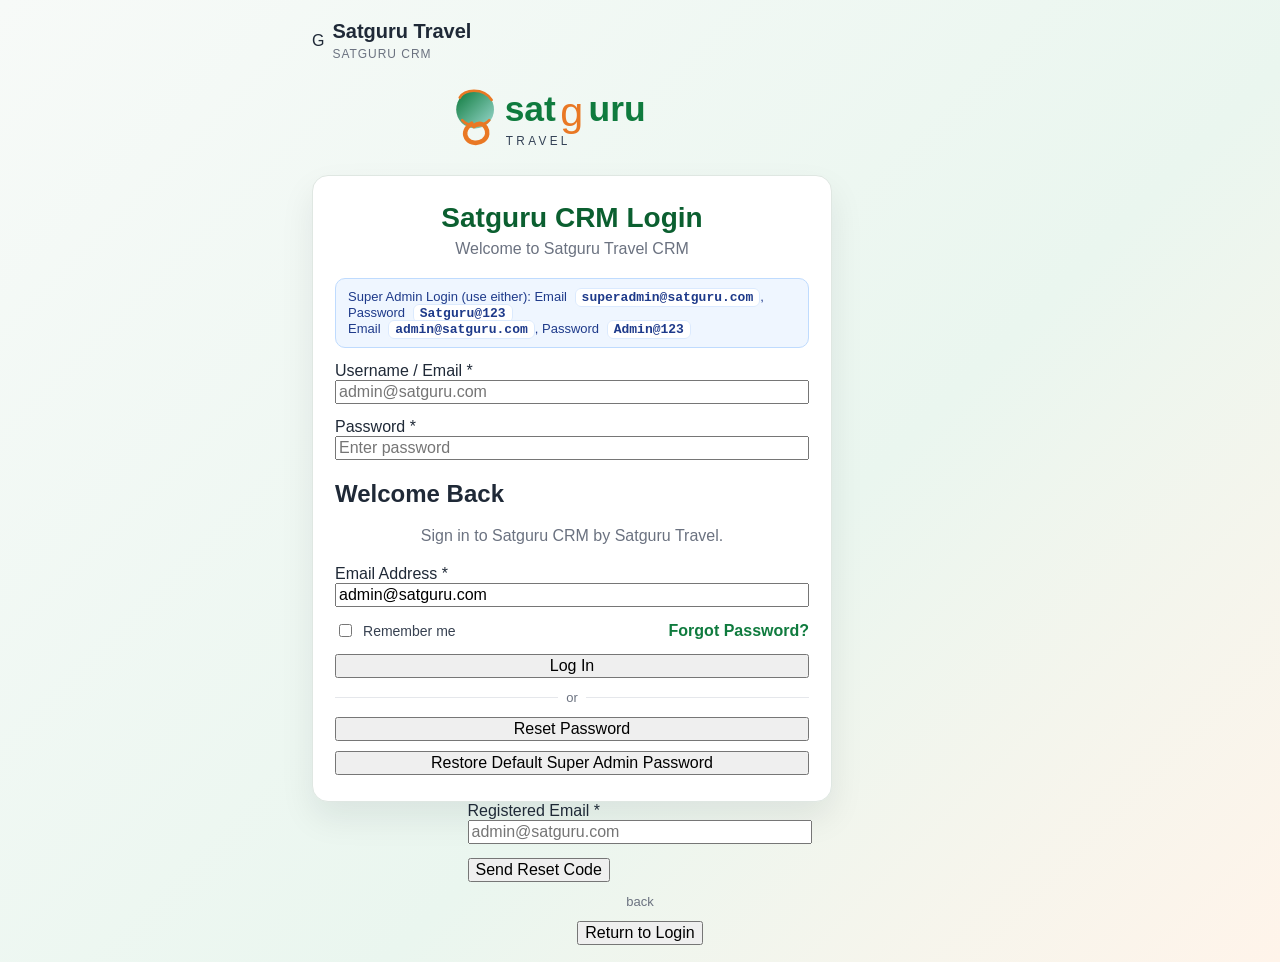
<file: index.html>
<!DOCTYPE html>
<html lang="en">
<head>
  <meta charset="UTF-8" />
  <meta name="viewport" content="width=device-width, initial-scale=1.0" />
  <title>Satguru CRM Login</title>
  <link rel="stylesheet" href="assets/styles.css" />
  <style>
    :root{color-scheme:light}
    body{
      min-height:100vh;
      margin:0;
      display:grid;
      place-items:center;
      padding:20px;
      background:linear-gradient(135deg,#f7faf8,#eaf6ef 60%,#fff4ea);
    }
    .auth-wrap{width:min(520px,100%)}
    .logo-wrap{display:grid;place-items:center;margin-bottom:18px}
    .logo-wrap img{max-width:260px;width:100%;height:auto}
    .auth-card{
      background:#fff;
      border:1px solid #dfe7e2;
      border-radius:16px;
      padding:26px 22px;
      box-shadow:0 16px 34px rgba(15,23,42,.08);
    }
    .auth-card h1{margin:0 0 6px;font-size:28px;color:#0b5f30;text-align:center}
    .auth-card p{margin:0 0 20px;color:var(--muted);text-align:center}
    .form-group{margin-bottom:14px}
    .input{width:100%}
    .row-between{display:flex;align-items:center;justify-content:space-between;gap:10px;flex-wrap:wrap;margin-bottom:14px}
    .remember-wrap{display:flex;align-items:center;gap:8px;color:#374151;font-size:14px}
    .link-btn{background:none;border:none;color:#0f7b3e;cursor:pointer;padding:0;font-weight:600}
    .auth-card .primary-btn,.auth-card .ghost-btn{width:100%}
    .status-box{
      margin:12px 0;
      border-radius:10px;
      padding:10px 12px;
      font-size:13px;
      display:none;
    }
    .status-box.error{display:block;background:#fef2f2;border:1px solid #fecaca;color:#b91c1c}
    .status-box.success{display:block;background:#ecfdf3;border:1px solid #bbf7d0;color:#166534}
    .creds-box{
      margin:0 0 14px;
      border-radius:10px;
      padding:10px 12px;
      font-size:13px;
      background:#eff6ff;
      border:1px solid #bfdbfe;
      color:#1e3a8a;
    }
    .creds-box code{
      font-weight:700;
      background:#fff;
      border:1px solid #dbeafe;
      border-radius:6px;
      padding:1px 6px;
      margin-left:4px;
    }
    .divider{display:flex;align-items:center;gap:8px;color:#6b7280;font-size:13px;margin:12px 0}
    .divider::before,.divider::after{content:"";height:1px;flex:1;background:#e5e7eb}
    .hidden{display:none}
    .rule-list{margin:10px 0 0;padding-left:16px;color:#6b7280;font-size:12px}
    @media (max-width:560px){
      body{padding:12px}
      .auth-card{padding:20px 14px}
      .auth-card h1{font-size:24px}
    }
  </style>
</head>
<body>
  <div class="login-shell">
    <section class="login-left">
      <div class="brand" style="margin-bottom:20px">
        <div class="brand-mark">G</div>
        <div class="brand-copy">
          <h1>Satguru Travel</h1>
          <p>Satguru CRM</p>
        </div>
      </div>
  <main class="auth-wrap">
    <div class="logo-wrap">
      <img src="assets/satguru-travel-logo.svg" alt="Satguru Travel full logo" />
    </div>

    <section class="auth-card" id="loginCard">
      <h1>Satguru CRM Login</h1>
      <p>Welcome to Satguru Travel CRM</p>

      <div id="loginStatus" class="status-box"></div>
      <div class="creds-box">
        Super Admin Login (use either):
        <span>Email <code>superadmin@satguru.com</code></span>,
        <span>Password <code>Satguru@123</code></span><br/>
        <span>Email <code>admin@satguru.com</code></span>,
        <span>Password <code>Admin@123</code></span>
      </div>

      <form id="loginForm" novalidate>
        <div class="form-group">
          <label for="loginEmail">Username / Email <span class="required">*</span></label>
          <input class="input" id="loginEmail" name="email" type="email" placeholder="admin@satguru.com" required />
        </div>

        <div class="form-group">
          <label for="loginPassword">Password <span class="required">*</span></label>
          <input class="input" id="loginPassword" name="password" type="password" placeholder="Enter password" required />
        </div>

    <section class="login-right">
      <div class="login-card">
        <h2>Welcome Back</h2>
        <p>Sign in to Satguru CRM by Satguru Travel.</p>

        <form id="loginForm" action="home.html" method="get" novalidate>
          <div class="form-group">
            <label>Email Address <span class="required">*</span></label>
            <input class="input" type="email" value="admin@satguru.com" required />
          </div>
        <div class="row-between">
          <label class="remember-wrap"><input type="checkbox" id="rememberMe" /> Remember me</label>
          <button class="link-btn" type="button" id="forgotToggle">Forgot Password?</button>
        </div>

        <button class="primary-btn" type="submit">Log In</button>
      </form>

      <div class="divider">or</div>
      <button class="ghost-btn" type="button" id="showResetBtn">Reset Password</button>
      <button class="ghost-btn" type="button" id="restoreDefaultBtn" style="margin-top:10px">Restore Default Super Admin Password</button>
    </section>

    <section class="auth-card hidden" id="forgotCard">
      <h1>Forgot Password</h1>
      <p>Recover your Satguru CRM account securely.</p>
      <div id="forgotStatus" class="status-box"></div>

        <div class="small-note">Satguru CRM · Satguru Travel</div>
      </div>
      <form id="forgotEmailForm" novalidate>
        <div class="form-group">
          <label for="forgotEmail">Registered Email <span class="required">*</span></label>
          <input class="input" id="forgotEmail" type="email" placeholder="admin@satguru.com" required />
        </div>
        <button class="primary-btn" type="submit">Send Reset Code</button>
      </form>

      <form id="resetPasswordForm" class="hidden" novalidate style="margin-top:14px">
        <div class="form-group">
          <label for="resetCode">Reset Code <span class="required">*</span></label>
          <input class="input" id="resetCode" type="text" placeholder="Enter 6-digit code" maxlength="6" required />
        </div>
        <div class="form-group">
          <label for="newPassword">New Password <span class="required">*</span></label>
          <input class="input" id="newPassword" type="password" placeholder="Create new password" required />
          <ul class="rule-list">
            <li>Minimum 8 characters</li>
            <li>At least 1 uppercase, 1 lowercase, 1 number, 1 special character</li>
          </ul>
        </div>
        <div class="form-group">
          <label for="confirmPassword">Confirm Password <span class="required">*</span></label>
          <input class="input" id="confirmPassword" type="password" placeholder="Confirm new password" required />
        </div>
        <button class="primary-btn" type="submit">Update Password</button>
      </form>

      <div class="divider">back</div>
      <button class="ghost-btn" type="button" id="backToLogin">Return to Login</button>
    </section>
  </div>
  <script>
    (function () {
      const form = document.getElementById('loginForm');
      if (!form) return;
      form.addEventListener('submit', function (event) {
        const email = form.querySelector('input[type="email"]');
        const password = form.querySelector('input[type="password"]');
        const emailValue = (email?.value || '').trim();
        const passwordValue = (password?.value || '').trim();
        if (!emailValue || !passwordValue) {
          event.preventDefault();
          alert('Please enter both email and password to continue.');
          return;
        }
        event.preventDefault();
        window.location.href = 'home.html';
      });
    })();
  </main>

  <script>
    const SUPER_ADMIN = { email: 'superadmin@satguru.com', password: 'Satguru@123' };
    const LEGACY_ADMIN = { email: 'admin@satguru.com', password: 'Admin@123' };
    const state = { resetCode: '', resetUser: '', tempPassword: '' };

    const loginCard = document.getElementById('loginCard');
    const forgotCard = document.getElementById('forgotCard');
    const loginForm = document.getElementById('loginForm');
    const forgotEmailForm = document.getElementById('forgotEmailForm');
    const resetPasswordForm = document.getElementById('resetPasswordForm');

    const loginStatus = document.getElementById('loginStatus');
    const forgotStatus = document.getElementById('forgotStatus');

    const loginEmail = document.getElementById('loginEmail');
    const loginPassword = document.getElementById('loginPassword');
    const rememberMe = document.getElementById('rememberMe');

    const forgotEmail = document.getElementById('forgotEmail');
    const resetCode = document.getElementById('resetCode');
    const newPassword = document.getElementById('newPassword');
    const confirmPassword = document.getElementById('confirmPassword');

    function showStatus(el, type, message) {
      el.className = `status-box ${type}`;
      el.textContent = message;
    }

    function clearStatus(el) {
      el.className = 'status-box';
      el.textContent = '';
    }

    function openForgot() {
      clearStatus(loginStatus);
      clearStatus(forgotStatus);
      loginCard.classList.add('hidden');
      forgotCard.classList.remove('hidden');
      forgotEmail.focus();
    }

    function openLogin() {
      clearStatus(loginStatus);
      clearStatus(forgotStatus);
      forgotCard.classList.add('hidden');
      loginCard.classList.remove('hidden');
      resetPasswordForm.classList.add('hidden');
      forgotEmailForm.reset();
      resetPasswordForm.reset();
      state.resetCode = '';
      state.resetUser = '';
      state.tempPassword = '';
      loginEmail.focus();
    }

    function isValidPasswordFormat(value) {
      return /^(?=.*[a-z])(?=.*[A-Z])(?=.*\d)(?=.*[^A-Za-z0-9]).{8,}$/.test(value);
    }

    function allowedEmails() {
      return [SUPER_ADMIN.email, LEGACY_ADMIN.email];
    }

    function allowedPasswords() {
      return [getStoredPassword(), SUPER_ADMIN.password, LEGACY_ADMIN.password];
    }

    function getStoredPassword() {
      return localStorage.getItem('satguruPassword') || SUPER_ADMIN.password;
    }

    function setRememberPreference() {
      if (rememberMe.checked) {
        localStorage.setItem('rememberEmail', loginEmail.value.trim().toLowerCase());
      } else {
        localStorage.removeItem('rememberEmail');
      }
    }

    function bootRememberedLogin() {
      const remembered = localStorage.getItem('rememberEmail');
      if (remembered) {
        loginEmail.value = remembered;
        rememberMe.checked = true;
        return;
      }
      loginEmail.value = SUPER_ADMIN.email;
    }

    loginForm.addEventListener('submit', (event) => {
      event.preventDefault();
      clearStatus(loginStatus);

      const email = loginEmail.value.trim().toLowerCase();
      const password = loginPassword.value;

      if (!email || !password) {
        showStatus(loginStatus, 'error', 'Please enter both email and password.');
        return;
      }

      const emailAllowed = allowedEmails().includes(email);
      const passwordAllowed = allowedPasswords().includes(password);
      if (!emailAllowed || !passwordAllowed) {
        showStatus(loginStatus, 'error', 'Invalid credentials. Check username/password and try again.');
        return;
      }

      setRememberPreference();
      showStatus(loginStatus, 'success', 'Login successful. Redirecting to dashboard...');
      setTimeout(() => { window.location.href = 'home.html'; }, 500);
    });

    forgotEmailForm.addEventListener('submit', (event) => {
      event.preventDefault();
      clearStatus(forgotStatus);

      const email = forgotEmail.value.trim().toLowerCase();
      if (!email) {
        showStatus(forgotStatus, 'error', 'Please provide your registered email address.');
        return;
      }
      if (!/^[^\s@]+@[^\s@]+\.[^\s@]+$/.test(email)) {
        showStatus(forgotStatus, 'error', 'Email format is invalid. Please enter a valid email.');
        return;
      }
      if (!allowedEmails().includes(email)) {
        showStatus(forgotStatus, 'error', 'No active CRM account found for this email.');
        return;
      }

      state.resetUser = email;
      state.resetCode = '123456';
      state.tempPassword = `Tmp@${Math.floor(1000 + Math.random() * 9000)}`;
      resetPasswordForm.classList.remove('hidden');
      showStatus(
        forgotStatus,
        'success',
        `Password reset link has been sent from crm.marketing@satgurutravel.com with temporary password ${state.tempPassword}. Demo reset code: 123456.`
      );
      resetCode.focus();
    });

    resetPasswordForm.addEventListener('submit', (event) => {
      event.preventDefault();
      clearStatus(forgotStatus);

      const code = resetCode.value.trim();
      const pass = newPassword.value;
      const confirm = confirmPassword.value;

      if (!state.resetUser) {
        showStatus(forgotStatus, 'error', 'Please request a reset code first.');
        return;
      }
      if (!code || code.length !== 6) {
        showStatus(forgotStatus, 'error', 'Reset code must be exactly 6 digits.');
        return;
      }
      if (code !== state.resetCode) {
        showStatus(forgotStatus, 'error', 'Invalid reset code. Please check and try again.');
        return;
      }
      if (!isValidPasswordFormat(pass)) {
        showStatus(forgotStatus, 'error', 'Password format is invalid. Follow all password rules.');
        return;
      }
      if (pass !== confirm) {
        showStatus(forgotStatus, 'error', 'New password and confirm password do not match.');
        return;
      }

      localStorage.setItem('satguruPassword', pass);
      showStatus(forgotStatus, 'success', 'Password updated successfully. You can now log in.');
      setTimeout(openLogin, 800);
    });

    document.getElementById('forgotToggle').addEventListener('click', openForgot);
    document.getElementById('showResetBtn').addEventListener('click', openForgot);
    document.getElementById('backToLogin').addEventListener('click', openLogin);
    document.getElementById('restoreDefaultBtn').addEventListener('click', () => {
      localStorage.setItem('satguruPassword', SUPER_ADMIN.password);
      loginEmail.value = SUPER_ADMIN.email;
      loginPassword.value = SUPER_ADMIN.password;
      showStatus(loginStatus, 'success', 'Default Super Admin credential restored.');
    });

    bootRememberedLogin();
    loginEmail.focus();
  </script>
</body>
</html>
</file>
<file: assets/styles.css>
:root {
  --sidebar-width: 280px;
  --sidebar-collapsed: 88px;

  --bg: #f7faf8;
  --surface: #ffffff;
  --surface-soft: #f8fbf8;
  --text: #1f2937;
  --muted: #6b7280;
  --line: #e5e7eb;
  --line-strong: #cbd5cf;

  --primary: #0f7b3e;
  --primary-dark: #0b5f30;
  --primary-soft: #eaf6ef;

  --success: #15803d;
  --warning: #f47c20;
  --danger: #dc2626;

  --navy: #f3f8f4;
  --navy-2: #eaf6ef;

  --shadow: 0 12px 32px rgba(15,23,42,.08);
  --radius-xl: 22px;
  --radius-lg: 18px;
  --radius-md: 14px;
  --radius-sm: 12px;
}

*{box-sizing:border-box}
html,body{margin:0;padding:0;font-family:Inter,Arial,sans-serif;color:var(--text);background:var(--bg);overflow-x:hidden}
body{-webkit-text-size-adjust:100%;text-size-adjust:100%}
a{text-decoration:none;color:inherit}
button,input,select,textarea{font:inherit}

.app{display:flex;min-height:100vh}

.sidebar{
  position:fixed;
  left:0;
  top:0;
  bottom:0;
  width:var(--sidebar-width);
  background:linear-gradient(180deg,#eff6f1 0%,#f7faf8 100%);
  color:#1f2937;
  padding:14px 12px 16px;
  overflow:hidden;
  transition:width .2s ease, transform .2s ease;
  z-index:40;
}
.sidebar.collapsed{width:var(--sidebar-collapsed)}
.sidebar.collapsed .brand-copy,
.sidebar.collapsed .nav-label,
.sidebar.collapsed .footer-user-copy,
.sidebar.collapsed .sidebar-section-title{display:none}
.sidebar.collapsed .nav-link{justify-content:center}
.sidebar.collapsed .nav-icon{margin-right:0}

.sidebar-header{
  min-height:86px;
  display:flex;
  align-items:center;
  padding:8px 6px;
}
.brand{
  display:flex;
  align-items:center;
  gap:8px;
  width:100%;
}
.brand-logo{
  width:152px;
  max-width:100%;
  height:42px;
  object-fit:contain;
  display:block;
}
.brand-logo-fallback{
  display:none;
  font-size:26px;
  line-height:1;
  font-weight:800;
  letter-spacing:.01em;
  color:#0f7b3e;
}
.brand-copy h1{font-size:20px;margin:0 0 4px}
.brand-copy p{
  margin:0;
  color:#6b7280;
  font-size:12px;
  text-transform:uppercase;
  letter-spacing:.08em;
.brand-copy{
  display:flex;
  flex-direction:column;
  align-items:center;
  justify-content:center;
  flex:1;
  text-align:center;
}
.brand-copy h1{font-size:20px;margin:4px 0 0;line-height:1.1;color:#1f2937}
.sidebar-toggle{
  margin-left:auto;
  width:38px;
  height:38px;
  border-radius:11px;
  border:1px solid var(--line);
  background:#f8fbf9;
  cursor:pointer;
  color:#1f2937;
}
.sidebar.collapsed .sidebar-toggle{margin-left:0}
.sidebar.collapsed .brand-mark{
  width:42px;
  height:42px;
  border-radius:14px;
  font-size:22px;
.sidebar.collapsed .brand-copy{display:none}
.sidebar.collapsed .sidebar-header{justify-content:center}

.sidebar-modules{
  margin-top:10px;
  height:calc(100vh - 124px);
  overflow:auto;
  border-right:1px solid #dfe7e2;
  padding-right:8px;
  scrollbar-width:thin;
  scrollbar-color:#9aa7a0 #eef4ef;
}
.sidebar-modules::-webkit-scrollbar{width:8px}
.sidebar-modules::-webkit-scrollbar-thumb{
  background:#9aa7a0;
  border-radius:10px;
}
.sidebar-modules::-webkit-scrollbar-track{
  background:#eef4ef;
}
.sidebar-section{margin-top:10px}
.sidebar-section + .sidebar-section{margin-top:4px}
.sidebar-section-title{
  font-size:11px;
  text-transform:uppercase;
  letter-spacing:.1em;
  color:#6b7280;
  margin:0 0 6px 8px;
}

.nav{display:grid;gap:2px}
.nav-link{
  display:flex;
  align-items:center;
  gap:10px;
  padding:8px 10px;
  border-radius:14px;
  color:#374151;
  border:1px solid transparent;
  position:relative;
}
.nav-link:hover{background:#eaf4ee}
.nav-link.active{
  background:linear-gradient(90deg,#dff2e7,#eef8f2);
  border-color:#b1dcbf;
  color:#0b5f30;
  box-shadow:0 10px 20px rgba(15,123,62,.14);
}
.nav-icon{
  width:32px;
  height:32px;
  border-radius:10px;
  background:#ffffff;
  border:1px solid var(--line);
  display:flex;
  align-items:center;
  justify-content:center;
  flex:0 0 auto;
}
.nav-label{
  font-size:15px;
  font-weight:600;
  white-space:nowrap;
  overflow:hidden;
  text-overflow:ellipsis;
}

.tooltip{
  position:absolute;
  left:72px;
  top:50%;
  transform:translateY(-50%);
  background:#111827;
  color:#fff;
  padding:8px 10px;
  border-radius:10px;
  font-size:12px;
  display:none;
  white-space:nowrap;
}
.sidebar.collapsed .nav-link:hover .tooltip{display:block}

.sidebar-footer{
  margin-top:10px;
  padding-top:14px;
  border-top:1px solid var(--line);
}
.footer-user{
  display:flex;
  align-items:center;
  gap:10px;
  background:#ffffff;
  padding:12px;
  border-radius:14px;
  margin-bottom:12px;
  border:1px solid var(--line);
}
.avatar{
  width:40px;
  height:40px;
  border-radius:50%;
  background:linear-gradient(135deg,#0f7b3e,#15803d);
  display:flex;
  align-items:center;
  justify-content:center;
  color:#fff;
  font-weight:700;
}
.footer-user-copy strong{display:block;font-size:14px}
.footer-user-copy span{font-size:12px;color:#6b7280}
.logout{
  width:100%;
  background:#ef4444;
  color:#fff;
  border:none;
  border-radius:12px;
  padding:12px;
  font-weight:700;
  cursor:pointer;
}

.main{
  margin-left:var(--sidebar-width);
  width:calc(100% - var(--sidebar-width));
  transition:.2s ease;
  margin-left:.2s ease,width:.2s ease;
}
.main.collapsed{
  margin-left:var(--sidebar-collapsed);
  width:calc(100% - var(--sidebar-collapsed));
}

.topbar{
  position:sticky;
  top:0;
  z-index:30;
  background:#fff;
  border-bottom:1px solid var(--line);
  box-shadow:0 4px 18px rgba(15,23,42,.05);
  height:76px;
  padding:0 20px;
  display:flex;
  justify-content:space-between;
  align-items:center;
  gap:20px;
}
.topbar-left{
  display:flex;
  align-items:center;
  gap:14px;
  min-width:0;
  flex:0 0 auto;
}
.topbar-center{
  flex:1 1 520px;
  min-width:280px;
}
.icon-btn{
  width:44px;
  height:44px;
  border-radius:14px;
  border:1px solid var(--line);
  background:#fff;
  display:flex;
  align-items:center;
  justify-content:center;
  font-size:16px;
  line-height:1;
  cursor:pointer;
  position:relative;
}
.mobile-sidebar-toggle{display:none}
.topbar-title h2{margin:0;font-size:24px}
.topbar-title p{
  margin:4px 0 0;
  color:var(--muted);
  font-size:14px;
  max-width:360px;
  white-space:nowrap;
  overflow:hidden;
  text-overflow:ellipsis;
}

.topbar-right{
  display:flex;
  align-items:center;
  gap:10px;
  flex-wrap:nowrap;
  min-width:0;
}
.topbar-right .icon-btn{font-size:14px}
.search-wrap{
  position:relative;
  min-width:220px;
  max-width:100%;
  flex:1 1 auto;
  min-width:420px;
  max-width:520px;
  flex:1 1 420px;
  display:flex;
  align-items:center;
  border:1px solid #d1d5db;
  border-radius:14px;
  background:#fff;
  height:46px;
}
.search-scope{
  min-width:145px;
  height:100%;
  border:none;
  border-right:1px solid var(--line);
  border-radius:14px 0 0 14px;
  padding:0 12px;
  background:transparent;
  color:#334155;
}
.search-wrap input{
  width:100%;
  height:100%;
  border:none;
  padding:0 38px 0 12px;
  background:transparent;
}
.search-wrap .left{display:none}
.search-wrap .clear-search{
  position:absolute;
  right:10px;
  top:9px;
  border:none;
  background:none;
  font-size:18px;
  color:var(--muted);
  cursor:pointer;
  display:none;
}
.search-wrap.has-value .clear-search{display:block}
.topbar-separator{margin-left:8px}
.topbar-right .create-btn{margin-left:2px}

.primary-btn,.secondary-btn,.ghost-btn,.danger-btn{
  min-height:44px;
  height:46px;
  border-radius:14px;
  padding:0 16px;
  border:none;
  cursor:pointer;
  font-weight:700;
}
.primary-btn{
  background:linear-gradient(90deg,var(--primary-dark),var(--primary));
  color:#fff;
}
.top-create-btn{
  background:linear-gradient(90deg,#f47c20,#fb923c);
}
.secondary-btn{background:#e2e8f0;color:var(--text)}
.ghost-btn{background:#fff;border:1px solid var(--line);color:var(--text)}
.danger-btn{background:#fee2e2;color:var(--danger)}

.dropdown-panel{
  position:absolute;
  right:0;
  top:54px;
  width:320px;
  background:#fff;
  border:1px solid var(--line);
  border-radius:18px;
  box-shadow:var(--shadow);
  display:none;
  overflow:hidden;
}
.dropdown-panel.open{display:block}
.panel-header{
  display:flex;
  justify-content:space-between;
  align-items:center;
  padding:14px 16px;
  border-bottom:1px solid var(--line);
}
.panel-body{padding:14px 16px;max-height:360px;overflow:auto}

.badge-count{
  position:absolute;
  top:-4px;
  right:-4px;
  min-width:20px;
  height:20px;
  border-radius:999px;
  background:#ea001e;
  color:#fff;
  font-size:11px;
  font-weight:700;
  display:flex;
  align-items:center;
  justify-content:center;
  padding:0 5px;
}
.notification-item{
  padding:12px;
  border:1px solid var(--line);
  border-radius:14px;
  margin-bottom:10px;
  background:#fff;
  display:flex;
  gap:10px;
}
.notification-item.unread{background:#f0f8ff}
.notification-meta{font-size:11px;color:var(--muted);margin-top:4px}
.notification-item.error{border-color:#fecaca}
.notification-item.warning{border-color:#fde68a}
.notification-item.success{border-color:#bbf7d0}

.profile-trigger{
  display:flex;
  align-items:center;
  justify-content:flex-start;
  gap:10px;
  border:1px solid var(--line);
  border-radius:16px;
  padding:8px 10px;
  background:#fff;
  cursor:pointer;
  min-width:170px;
}

.profile-copy{
  min-width:0;
  overflow:hidden;
  border-radius:18px;
  padding:8px 12px;
  background:#fff;
  cursor:pointer;
  width:auto;
  min-width:58px;
  max-width:180px;
  overflow:hidden;
  transition:all .2s ease;
}

.profile-copy{
  width:auto;
  opacity:1;
  white-space:nowrap;
}
.profile-arrow{color:var(--muted);font-size:12px}

.profile-copy strong{
  display:block;
  font-size:14px;
}

.profile-copy span{
  font-size:12px;
  color:var(--muted);
}
.profile-trigger .caret{color:var(--muted);font-size:12px}
.create-menu{
  width:240px;
}
.page{padding:24px}
.info-banner{
  background:#eaf6ef;
  border:1px solid #b7e4c7;
  padding:14px 16px;
  border-radius:16px;
  color:#0f5132;
  margin-bottom:20px;
}

.kpi-grid{
  display:grid;
  grid-template-columns:repeat(4,minmax(0,1fr));
  gap:18px;
  margin-bottom:24px;
}
.card{
  background:var(--surface);
  border:1px solid #edf2f7;
  border-radius:18px;
  box-shadow:var(--shadow);
  padding:20px;
}
.kpi-value{font-size:clamp(1.25rem,2vw + .6rem,1.9rem);font-weight:800;margin:8px 0;word-break:break-word}
.kpi-label{font-size:13px;color:var(--muted)}
.kpi-foot{font-size:12px;color:#475569}

.grid-2-1{display:grid;grid-template-columns:2fr 1fr;gap:20px}
.list{display:grid;gap:12px}
.list-item{
  background:var(--surface-soft);
  border:1px solid var(--line);
  border-radius:14px;
  padding:14px;
}
.quick-link{
  display:block;
  padding:16px;
  border:1px solid #cfe7d5;
  background:linear-gradient(135deg,#eef8f1,#ffffff);
  color:#0f5132;
  border-radius:16px;
  font-weight:700;
}

.module-head{
  display:flex;
  justify-content:space-between;
  align-items:flex-start;
  gap:16px;
  margin-bottom:20px;
  flex-wrap:wrap;
}
.module-head h3{margin:0 0 6px;font-size:22px}
.module-head p{margin:0;color:var(--muted)}
.module-actions{display:flex;align-items:center;gap:12px;flex-wrap:wrap}

.data-layout{display:grid;grid-template-columns:360px 1fr;gap:20px}
.form-section .section-title,.table-section .section-title{font-size:19px;font-weight:800;margin:0 0 6px}
.section-subtitle{font-size:14px;color:var(--muted);margin:0 0 18px}
.form-group{margin-bottom:14px}
.form-group label{display:block;font-size:13px;font-weight:700;margin-bottom:8px}
.required{color:#ea001e}
.input,.select,textarea{
  width:100%;
  border:1px solid var(--line-strong);
  border-radius:12px;
  background:#fff;
  padding:12px 14px;
  outline:none;
}
.input:focus,.select:focus,textarea:focus{
  border-color:var(--primary);
  box-shadow:0 0 0 4px rgba(15,123,62,.12);
}
textarea{min-height:90px;resize:vertical}

.form-actions{display:flex;gap:10px;flex-wrap:wrap;margin-top:6px}
.toolbar{
  display:flex;
  justify-content:space-between;
  align-items:center;
  gap:12px;
  flex-wrap:wrap;
  margin-bottom:14px;
}
.toolbar-left{display:flex;align-items:center;gap:12px;flex-wrap:wrap}
.rows-control{display:flex;align-items:center;gap:8px;font-size:13px;color:var(--muted)}
.rows-control select{
  height:38px;
  border-radius:10px;
  border:1px solid var(--line);
  padding:0 10px;
  background:#fff;
}

.table-wrap{overflow:auto;border-radius:16px;border:1px solid var(--line)}
table{width:100%;border-collapse:collapse;background:#fff;min-width:900px}
th,td{
  padding:14px 12px;
  border-bottom:1px solid #f1f5f9;
  text-align:left;
  font-size:14px;
  vertical-align:top;
}
th{
  background:#f8fafc;
  color:#334155;
  font-size:12px;
  letter-spacing:.06em;
  text-transform:uppercase;
  position:sticky;
  top:0;
  z-index:1;
}
tr:hover td{background:#fbfdff}

.record-link{color:var(--primary-dark);font-weight:700;cursor:pointer}
.badge{
  display:inline-flex;
  align-items:center;
  justify-content:center;
  padding:6px 10px;
  border-radius:999px;
  font-size:12px;
  font-weight:700;
}
.badge-blue{background:#dff3e5;color:#0f5132}
.badge-green{background:#dcfce7;color:#15803d}
.badge-amber{background:#fff0dc;color:#c56a13}
.badge-red{background:#fee2e2;color:#dc2626}
.badge-violet{background:#ede9fe;color:#6d28d9}
.badge-slate{background:#f1f5f9;color:#475569}

.table-actions{display:flex;gap:8px;flex-wrap:wrap}
.mini-btn{
  border:none;
  border-radius:10px;
  padding:8px 10px;
  cursor:pointer;
  font-weight:700;
  font-size:12px;
}
.mini-edit{background:#dff3e5;color:#0f5132}
.mini-read{background:#f1f5f9;color:#334155}
.mini-delete{background:#fee2e2;color:#dc2626}

.footer-bar{
  position:sticky;
  bottom:0;
  background:#fff;
  border:1px solid var(--line);
  border-top:none;
  border-radius:0 0 16px 16px;
  padding:12px 14px;
  display:flex;
  justify-content:space-between;
  align-items:center;
  gap:12px;
  flex-wrap:wrap;
}
.selected-records{font-size:13px;color:#475569}
.pagination{display:flex;align-items:center;gap:8px;flex-wrap:wrap}
.page-btn,.page-input{
  height:36px;
  min-width:36px;
  border-radius:10px;
  border:1px solid var(--line);
  background:#fff;
  display:flex;
  align-items:center;
  justify-content:center;
  padding:0 10px;
}
.page-btn.active{background:var(--primary);color:#fff;border-color:var(--primary)}
.page-btn[disabled]{opacity:.45;cursor:not-allowed}
.page-input{width:56px;text-align:center}

.recent-searches{
  position:absolute;
  top:52px;
  left:0;
  width:100%;
  background:#fff;
  border:1px solid var(--line);
  border-radius:16px;
  box-shadow:var(--shadow);
  display:none;
  z-index:20;
}
.recent-searches.open{display:block}
.recent-search-item{
  padding:12px 14px;
  border-bottom:1px solid #f1f5f9;
  cursor:pointer;
}
.recent-search-item:last-child{border-bottom:none}
.recent-search-item.active,.recent-search-item:hover{background:#f8fafc}
.empty-state{padding:24px;text-align:center;color:var(--muted)}

.drawer{
  position:fixed;
  top:0;
  right:-720px;
  width:680px;
  max-width:100%;
  height:100vh;
  background:#fff;
  box-shadow:-20px 0 40px rgba(15,23,42,.12);
  z-index:60;
  transition:right .25s ease;
  display:flex;
  flex-direction:column;
}
.drawer.open{right:0}
.drawer-header{
  position:sticky;
  top:0;
  background:#fff;
  padding:18px 20px;
  border-bottom:1px solid var(--line);
  display:flex;
  justify-content:space-between;
  align-items:flex-start;
  gap:12px;
}
.drawer-title h3{margin:0 0 4px;font-size:22px}
.drawer-title p{margin:0;color:var(--muted);font-size:14px}
.drawer-body{padding:20px;overflow:auto}
.drawer-section{margin-bottom:24px}
.drawer-grid{display:grid;grid-template-columns:170px 1fr;gap:10px 16px}
.drawer-grid .label{font-weight:700;color:#334155}
.drawer-grid .value{color:#0f172a}
.drawer-footer{
  padding:16px 20px;
  border-top:1px solid var(--line);
  display:flex;
  justify-content:flex-end;
  gap:10px;
}
.overlay{
  position:fixed;
  inset:0;
  background:rgba(15,23,42,.35);
  z-index:55;
  display:none;
}
.overlay.open{display:block}

.export-step{display:grid;gap:10px}
.option-btn{
  width:100%;
  padding:12px 14px;
  border:1px solid var(--line);
  border-radius:12px;
  background:#fff;
  text-align:left;
  cursor:pointer;
}
.option-btn:hover{background:#f8fafc}
.option-btn[disabled]{opacity:.5;cursor:not-allowed}

.status-note{font-size:12px;color:var(--muted)}

@media (max-width:1200px){
  .topbar{padding:0 16px}
  .topbar-title h2{font-size:22px}
  .topbar-title p{font-size:13px}
  .topbar-right{gap:8px}
  .search-wrap{min-width:340px;max-width:380px;flex:1 1 340px}
  .search-scope{min-width:128px}
  .primary-btn,.secondary-btn,.ghost-btn,.danger-btn{height:42px}
  .icon-btn{width:40px;height:40px;border-radius:12px}
  .kpi-grid{grid-template-columns:repeat(2,minmax(0,1fr))}
  .grid-2-1,.data-layout{grid-template-columns:1fr}
}
@media (max-width:1024px){
  :root{--sidebar-width:240px}
  .topbar{flex-wrap:wrap}
  .topbar-left,.topbar-right{width:100%}
  .search-wrap{max-width:none;min-width:280px}
  .profile-copy,.profile-trigger .caret{display:none}
  .profile-trigger{padding:8px}
}
@media (max-width:860px){
  .sidebar{position:fixed;transform:translateX(-100%)}
  .sidebar.mobile-open{transform:translateX(0)}
  .main,.main.collapsed{margin-left:0;width:100%}
  .search-wrap{min-width:100%}
  .topbar{align-items:flex-start;flex-direction:column}
  .topbar-center{width:100%;min-width:0}
  .topbar-right{width:100%;flex-wrap:wrap}
  .top-create-btn{margin-left:auto}
  .mobile-sidebar-toggle{display:flex}
  .profile-trigger{min-width:150px}
  .topbar-right{width:100%}
  .mobile-sidebar-toggle{display:flex}
  .sidebar-modules{
    height:calc(100vh - 134px);
  }
  .main,.main.collapsed{
    margin-left:0;
    width:100%;
  }
  .topbar{
    align-items:flex-start;
    flex-direction:column;
    gap:10px;
  }
  .topbar-left,.topbar-right{width:100%}
  .topbar-right{
    flex-wrap:wrap;
    justify-content:flex-start;
  }
  .search-wrap{
    min-width:100%;
    flex:1 1 100%;
  }
  .search-scope{min-width:120px}
  .module-actions{width:100%}
  .module-actions .search-wrap,.module-actions .primary-btn{width:100%}
  .primary-btn{width:100%}
  .profile-trigger{min-width:58px}
  .dropdown-panel{
    width:min(92vw,340px);
    right:0;
  }
}
@media (max-width:640px){
  .sidebar{padding:10px}
  .brand-copy h1{font-size:18px}
  .brand-logo{width:132px;height:36px}
  .topbar{padding:12px}
  .page{padding:16px}
  .card,.kpi-card,.data-card{border-radius:14px}
  .kpi-grid{grid-template-columns:1fr}
  .toolbar,.footer-bar{align-items:flex-start}
  .selected-records{width:100%}
  .table-wrap{overflow:visible;border:none;background:transparent}
  table{min-width:100%;border-collapse:separate;border-spacing:0 10px;background:transparent}
  thead{display:none}
  tbody,tr,td{display:block;width:100%}
  tr{background:#fff;border:1px solid var(--line);border-radius:14px;box-shadow:var(--shadow);padding:10px 12px}
  td{border-bottom:1px dashed #e5e7eb;padding:9px 0;text-align:right;position:relative}
  td:last-child{border-bottom:none;padding-bottom:2px}
  td::before{content:attr(data-label);float:left;color:var(--muted);font-weight:600;text-transform:none}
  .table-actions{justify-content:flex-end}
  .drawer-grid{grid-template-columns:1fr}
  .panel-body{max-height:58vh}
}
@media (max-width:420px){
  .brand{gap:8px}
  .sidebar-toggle{width:34px;height:34px}
  .topbar-title h2{font-size:20px}
  .topbar-title p{font-size:12px}
  .icon-btn{width:38px;height:38px}
  .primary-btn,.secondary-btn,.ghost-btn,.danger-btn{
    height:40px;
    border-radius:12px;
    padding:0 12px;
  }
}
</file>
